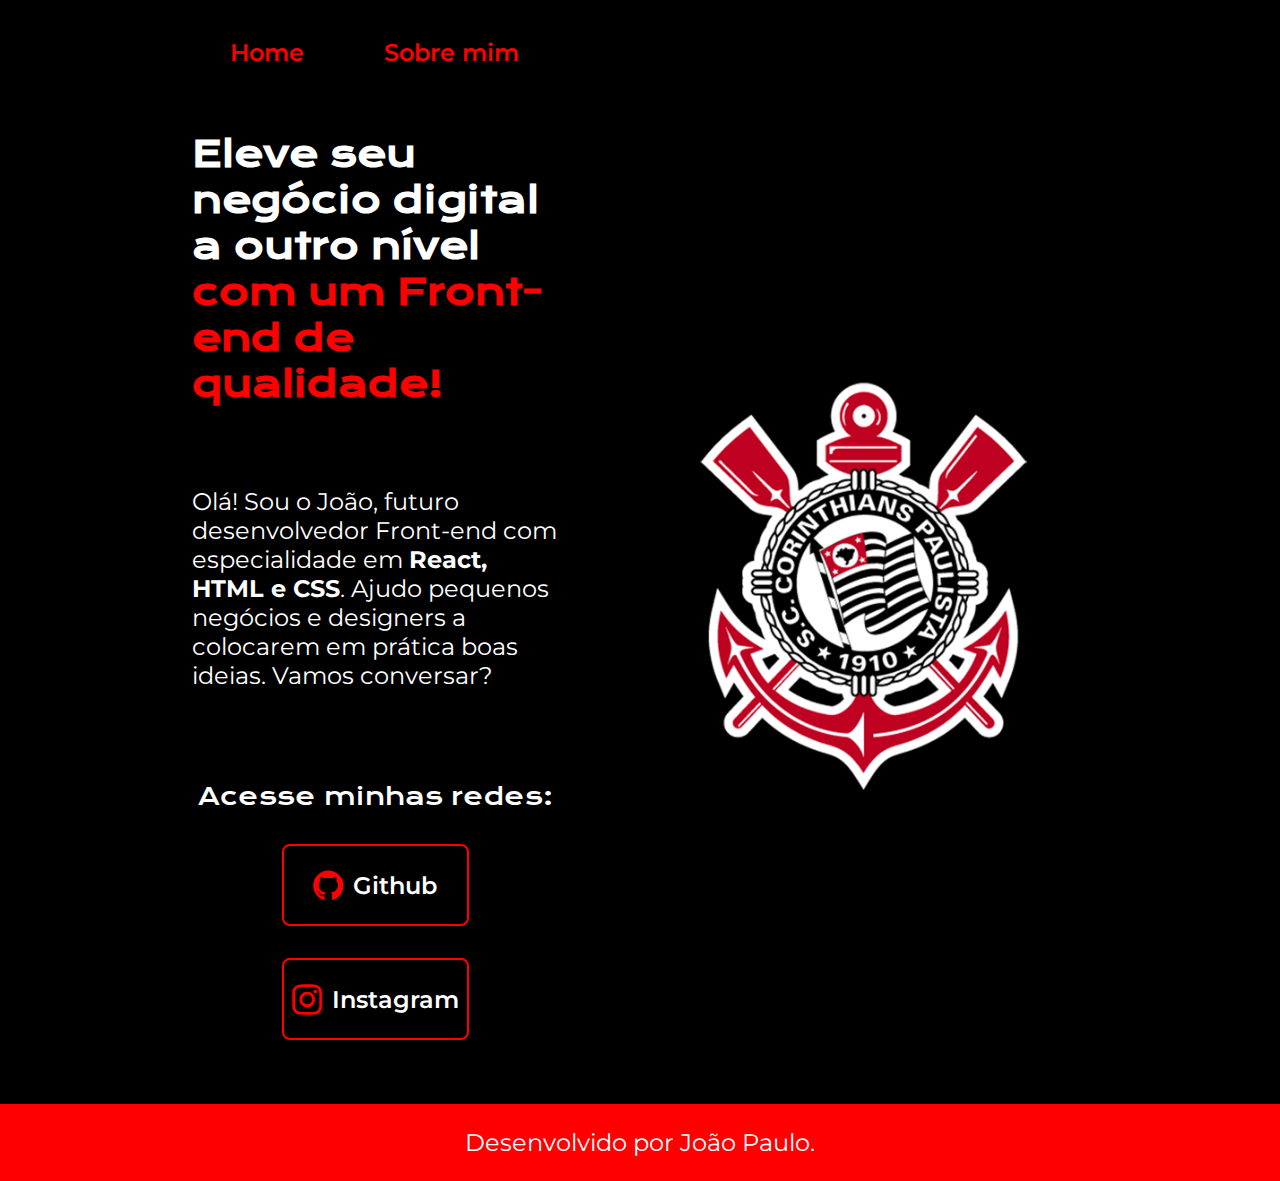
<file: index.html>
<!DOCTYPE html>
<html lang="pt-br">

<head>
    <meta charset="UTF-8">
    <meta name="viewport" content="width=device-width, initial-scale=1.0">
    <title>Portfolio</title>
    <link rel="stylesheet" href="./css/root.css">
    <link rel="stylesheet" href="https://cdnjs.cloudflare.com/ajax/libs/font-awesome/4.7.0/css/font-awesome.min.css">
</head>

<body>
    <header class="cabecalho">
        <nav class="cabecalho__menu">
            <a class="cabecalho__menu__link" href=index.html>Home</a>
            <a class="cabecalho__menu__link" href="about.html">Sobre mim</a>
        </nav>
    </header>
    <main class="apresentacao">
        <section class="apresentacao__conteudo">
            <h1 class="apresentacao__conteudo__titulo">Eleve seu negócio digital a outro nível <strong
                    class="titulo-destaque"> com um Front-end de qualidade!</strong></h1>
            <p class="apresentacao__conteudo__texto">Olá! Sou o João, futuro desenvolvedor Front-end com especialidade
                em <strong>React, HTML e CSS</strong>. Ajudo pequenos negócios e designers a colocarem em prática boas
                ideias. Vamos conversar?</p>
            <div class="conteudo__links">
                <h2 class="conteudo__links__subtitulo"> Acesse minhas redes:</h2>
                <a class="conteudo__links__navegacao" href="https://github.com/joaocustoddio">
                    <!-- <img src="./assets/github.png">Github -->
                    <i class="fa fa-github icone"></i>Github
                </a>
                <a class="conteudo__links__navegacao" href="https://www.instagram.com/joaoo.ccxstodio_/" > 
                    <!-- <img src="./assets/instagram.png">Instagram -->
                    <i class="fa fa-instagram icone"></i> Instagram
                </a>
            </div>
        </section>
        <img class="apresentacao__imagem" src="./assets/Corinthians_logo.png" alt="Simbolo do Corinthians">
    </main>
     <footer class="rodape"> 
        <p>Desenvolvido por João Paulo.</p>
     </footer>
</body>

</html>
</file>
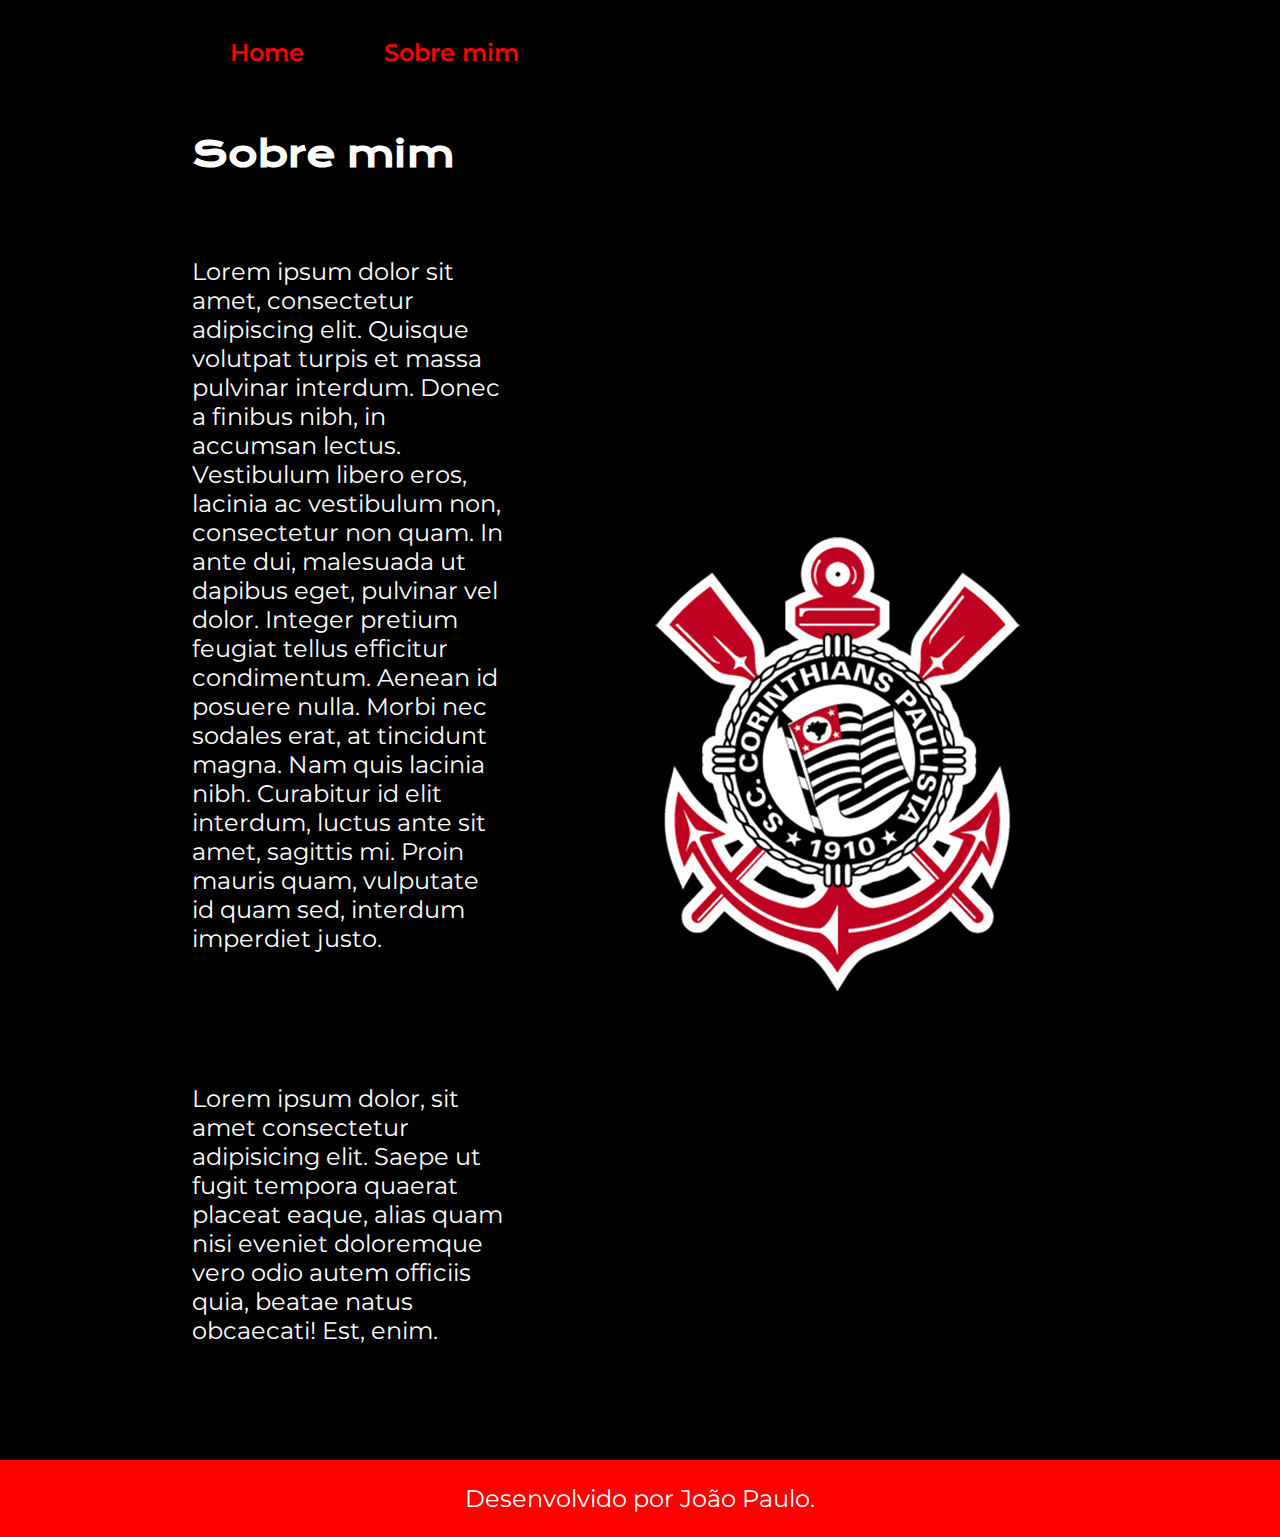
<file: about.html>
<!DOCTYPE html>
<html lang="pt-br">

<head>
    <meta charset="UTF-8">
    <meta name="viewport" content="width=device-width, initial-scale=1.0">
    <title>Sobre Mim</title>
    <link rel="stylesheet" href="css/root.css">
</head>

<body>
    <header class="cabecalho">
        <nav class="cabecalho__menu">
            <a class="cabecalho__menu__link" href=index.html>Home</a>
            <a class="cabecalho__menu__link" href="about.html">Sobre mim</a>
        </nav>
    </header>
    <main class="apresentacao">
        <section class="apresentacao__conteudo">
            <h1 class="apresentacao__conteudo__titulo">Sobre mim </h1>
            <p class="apresentacao__conteudo__texto">Lorem ipsum dolor sit amet, consectetur adipiscing elit. Quisque
                volutpat turpis et massa pulvinar interdum. Donec a finibus nibh, in accumsan lectus. Vestibulum libero
                eros, lacinia ac vestibulum non, consectetur non quam. In ante dui, malesuada ut dapibus eget, pulvinar
                vel dolor. Integer pretium feugiat tellus efficitur condimentum. Aenean id posuere nulla. Morbi nec
                sodales erat, at tincidunt magna. Nam quis lacinia nibh. Curabitur id elit interdum, luctus ante sit
                amet, sagittis mi. Proin mauris quam, vulputate id quam sed, interdum imperdiet justo.</p>
            <p class="apresentacao__conteudo__texto"> Lorem ipsum dolor, sit amet consectetur adipisicing elit. Saepe ut
                fugit tempora quaerat placeat eaque, alias quam nisi eveniet doloremque vero odio autem officiis quia,
                beatae natus obcaecati! Est, enim.</p>
        </section>
        <img src="./assets/Corinthians_logo.png" alt="Simbolo do Corinthians">
    </main>
    <footer class="rodape">
        <p>Desenvolvido por João Paulo.</p>
    </footer>
</body>
</html>
</file>
<file: css/root.css>
@import url('https://fonts.googleapis.com/css2?family=Krona+One&family=Montserrat&display=swap');
@import url('./style.css');

* {
    margin: 0;
    padding: 0;
}

:root{
    --cor-principal: #ffffff;
    --cor-secundaria: red;

    --fonte-titulo: 'Krona One', sans-serif;
    --fonte-secundaria: 'Montserrat', sans-serif;
}

body {
    box-sizing: border-box;
    /* height: 100vh; */
    background-color: #000000;
    color: #ffffff;
    
}
</file>
